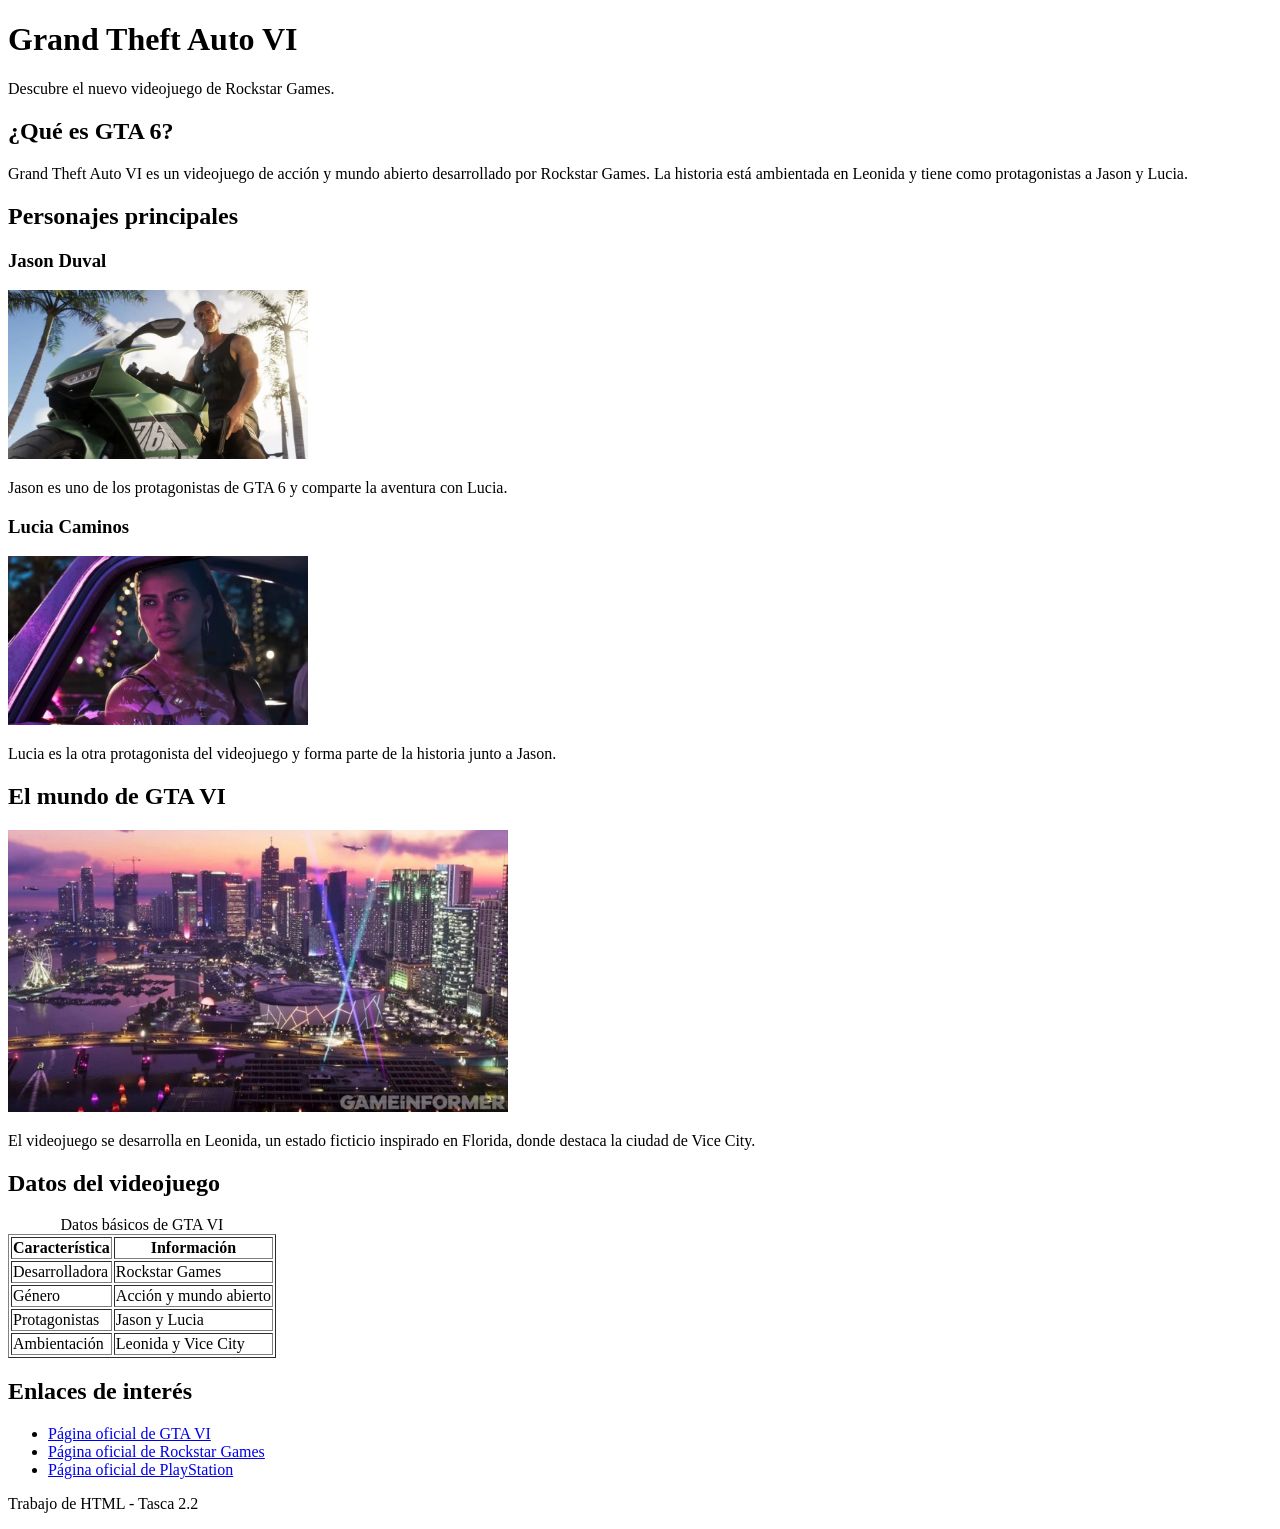
<file: Tasca2_2_Enrique_Rosa/index.html>
<!DOCTYPE html>
<html lang="es">
<head>
    <!-- Configuración básica y metadatos -->
    <meta charset="UTF-8">
    <meta name="viewport" content="width=device-width, initial-scale=1.0">

    <!-- Título descriptivo con palabras clave -->
    <title>GTA VI (Grand Theft Auto VI): protagonistas, Leonida y datos del videojuego de Rockstar Games</title>

    <!-- Descripción de la página -->
    <meta name="description" content="Información sobre Grand Theft Auto VI, el videojuego de mundo abierto de Rockstar Games: personajes, ambientación en Leonida y Vice City, y enlaces oficiales.">

    <!-- Palabras clave -->
    <meta name="keywords" content="GTA 6, GTA VI, Grand Theft Auto VI, Rockstar Games, videojuego, Leonida, Vice City, Jason, Lucia">

    <!-- Autor de la página -->
    <meta name="author" content="Enrique Rosa Sousa">
</head>
<body>
    <!-- Encabezado principal -->
    <header>
        <h1>Grand Theft Auto VI</h1>
        <p>Descubre el nuevo videojuego de Rockstar Games.</p>
    </header>

    <!-- Contenido principal de la página -->
    <main>

        <!-- Presentación del videojuego -->
        <section>
            <h2>¿Qué es GTA 6?</h2>
            <p>
                Grand Theft Auto VI es un videojuego de acción y mundo abierto
                desarrollado por Rockstar Games. La historia está ambientada
                en Leonida y tiene como protagonistas a Jason y Lucia.
            </p>
        </section>

        <!-- Personajes principales -->
        <section>
            <h2>Personajes principales</h2>

            <h3>Jason Duval</h3>
            <img src="imagenes/jason_duval.jpg" alt="Jason Duval, protagonista de GTA VI" width="300">
            <p>Jason es uno de los protagonistas de GTA 6 y comparte la aventura con Lucia.</p>

            <h3>Lucia Caminos</h3>
            <img src="imagenes/lucia_caminos.jpg" alt="Lucia Caminos, protagonista de GTA VI" width="300">
            <p>Lucia es la otra protagonista del videojuego y forma parte de la historia junto a Jason.</p>
        </section>

        <!-- Imagen general del videojuego -->
        <section>
            <h2>El mundo de GTA VI</h2>
            <img src="imagenes/mundo_gta.jpg" alt="Imagen promocional de Grand Theft Auto VI" width="500">
            <p>
                El videojuego se desarrolla en Leonida, un estado ficticio
                inspirado en Florida, donde destaca la ciudad de Vice City.
            </p>
        </section>

        <!-- Tabla de datos del videojuego -->
        <section>
            <h2>Datos del videojuego</h2>

            <table border="1">
                <caption>Datos básicos de GTA VI</caption>
                <tr>
                    <th>Característica</th>
                    <th>Información</th>
                </tr>
                <tr>
                    <td>Desarrolladora</td>
                    <td>Rockstar Games</td>
                </tr>
                <tr>
                    <td>Género</td>
                    <td>Acción y mundo abierto</td>
                </tr>
                <tr>
                    <td>Protagonistas</td>
                    <td>Jason y Lucia</td>
                </tr>
                <tr>
                    <td>Ambientación</td>
                    <td>Leonida y Vice City</td>
                </tr>
            </table>
        </section>

        <!-- Lista de enlaces externos -->
        <section>
            <h2>Enlaces de interés</h2>

            <ul>
                <li>
                    <a href="https://www.rockstargames.com/VI" target="_blank" rel="noopener noreferrer">
                        Página oficial de GTA VI
                    </a>
                </li>
                <li>
                    <a href="https://www.rockstargames.com" target="_blank" rel="noopener noreferrer">
                        Página oficial de Rockstar Games
                    </a>
                </li>
                <li>
                    <a href="https://www.playstation.com/es-es/" target="_blank" rel="noopener noreferrer">
                        Página oficial de PlayStation
                    </a>
                </li>
            </ul>
        </section>

    </main>

    <!-- Pie de página -->
    <footer>
        <p>Trabajo de HTML - Tasca 2.2</p>
    </footer>

</body>
</html>
</file>
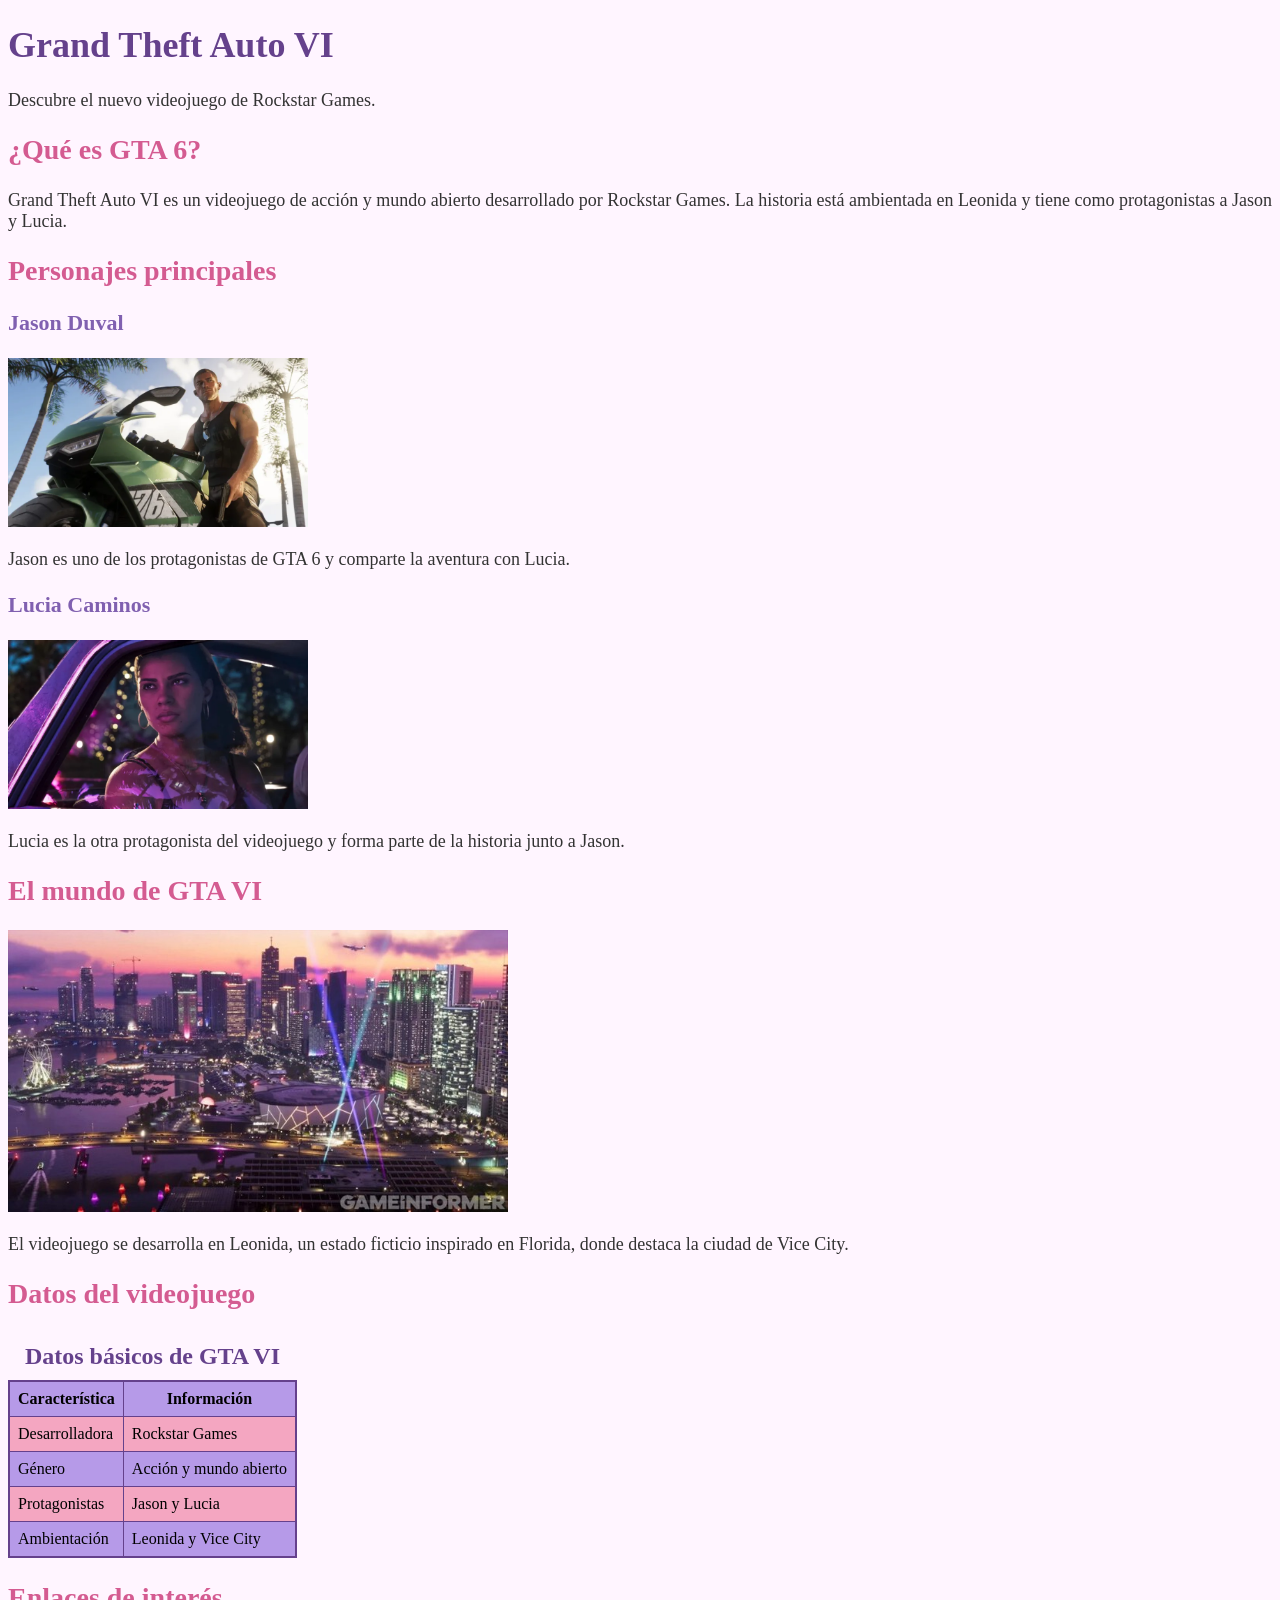
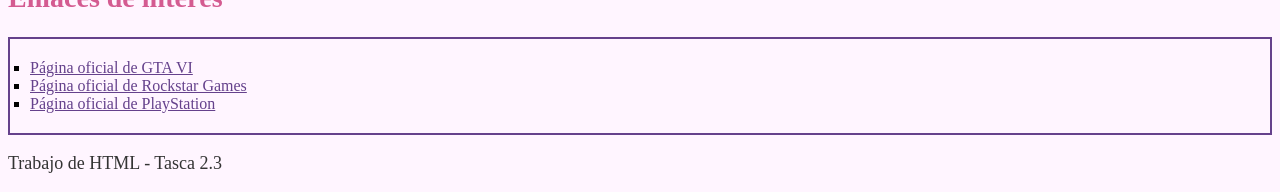
<file: Tasca2_3_Enrique_Rosa/index.html>
<!DOCTYPE html>
<html lang="es">
<head>
    <!-- Configuración básica y metadatos -->
    <meta charset="UTF-8">
    <meta name="viewport" content="width=device-width, initial-scale=1.0">

    <!-- Título descriptivo con palabras clave -->
    <title>GTA VI (Grand Theft Auto VI): protagonistas, Leonida y datos del videojuego de Rockstar Games</title>

    <!-- Descripción de la página -->
    <meta name="description" content="Información sobre Grand Theft Auto VI, el videojuego de mundo abierto de Rockstar Games: personajes, ambientación en Leonida y Vice City, y enlaces oficiales.">

    <!-- Palabras clave -->
    <meta name="keywords" content="GTA 6, GTA VI, Grand Theft Auto VI, Rockstar Games, videojuego, Leonida, Vice City, Jason, Lucia">

    <!-- Autor de la página -->
    <meta name="author" content="Enrique Rosa Sousa">

    <!-- Estilos CSS de la página -->
    <style>
        /* Color de fondo de la página */
        body {
            background-color: #FFF5FF;
        }

        /* Título principal */
        h1 {
            color: #65418C;
            font-size: 36px;
        }

        /* Títulos secundarios */
        h2 {
            color: #D45B91;
            font-size: 28px;
        }

        /* Subtítulos */
        h3 {
            color: #8060B0;
            font-size: 22px;
        }

        /* Texto de los párrafos */
        p {
            color: #333333;
            font-size: 18px;
        }

        /* Estilo del título de la tabla */
        caption {
            color: #65418C;
            font-size: 24px;
            font-weight: bold;
            padding: 10px;
        }

        /* Alternancia de colores en las filas pares */
        tr:nth-child(even) {
            background-color: #F4A6C1;
        }

        /* Alternancia de colores en las filas impares */
        tr:nth-child(odd) {
            background-color: #B69AE8;
        }

        /* Bordes de la tabla */
        table {
            border: 2px solid #65418C;
            border-collapse: collapse;
        }

        /* Bordes de las celdas */
        th, td {
            border: 1px solid #65418C;
            padding: 8px;
        }

        /* Enlaces que todavía no hemos visitado */
        a:link {
            color: #65418C;
        }

        /* Enlaces que ya hemos visitado */
        a:visited {
            color: #D45B91;
        }

        /* Estilo de la lista */
        ul {
            list-style-type: square;
            border: 2px solid #65418C;
            padding: 20px;
        }

    </style>
</head>
<body>
    <!-- Encabezado principal -->
    <header>
        <h1>Grand Theft Auto VI</h1>
        <p>Descubre el nuevo videojuego de Rockstar Games.</p>
    </header>

    <!-- Contenido principal de la página -->
    <main>

        <!-- Presentación del videojuego -->
        <section>
            <h2>¿Qué es GTA 6?</h2>
            <p>
                Grand Theft Auto VI es un videojuego de acción y mundo abierto
                desarrollado por Rockstar Games. La historia está ambientada
                en Leonida y tiene como protagonistas a Jason y Lucia.
            </p>
        </section>

        <!-- Personajes principales -->
        <section>
            <h2>Personajes principales</h2>

            <h3>Jason Duval</h3>
            <img src="imagenes/jason_duval.jpg" alt="Jason Duval, protagonista de GTA VI" width="300">
            <p>Jason es uno de los protagonistas de GTA 6 y comparte la aventura con Lucia.</p>

            <h3>Lucia Caminos</h3>
            <img src="imagenes/lucia_caminos.jpg" alt="Lucia Caminos, protagonista de GTA VI" width="300">
            <p>Lucia es la otra protagonista del videojuego y forma parte de la historia junto a Jason.</p>
        </section>

        <!-- Imagen general del videojuego -->
        <section>
            <h2>El mundo de GTA VI</h2>
            <img src="imagenes/mundo_gta.jpg" alt="Imagen promocional de Grand Theft Auto VI" width="500">
            <p>
                El videojuego se desarrolla en Leonida, un estado ficticio
                inspirado en Florida, donde destaca la ciudad de Vice City.
            </p>
        </section>

        <!-- Tabla de datos del videojuego -->
        <section>
            <h2>Datos del videojuego</h2>

            <table border="1">
                <caption>Datos básicos de GTA VI</caption>
                <tr>
                    <th>Característica</th>
                    <th>Información</th>
                </tr>
                <tr>
                    <td>Desarrolladora</td>
                    <td>Rockstar Games</td>
                </tr>
                <tr>
                    <td>Género</td>
                    <td>Acción y mundo abierto</td>
                </tr>
                <tr>
                    <td>Protagonistas</td>
                    <td>Jason y Lucia</td>
                </tr>
                <tr>
                    <td>Ambientación</td>
                    <td>Leonida y Vice City</td>
                </tr>
            </table>
        </section>

        <!-- Lista de enlaces externos -->
        <section>
            <h2>Enlaces de interés</h2>

            <ul>
                <li>
                    <a href="https://www.rockstargames.com/VI" target="_blank" rel="noopener noreferrer">
                        Página oficial de GTA VI
                    </a>
                </li>
                <li>
                    <a href="https://www.rockstargames.com" target="_blank" rel="noopener noreferrer">
                        Página oficial de Rockstar Games
                    </a>
                </li>
                <li>
                    <a href="https://www.playstation.com/es-es/" target="_blank" rel="noopener noreferrer">
                        Página oficial de PlayStation
                    </a>
                </li>
            </ul>
        </section>

    </main>

    <!-- Pie de página -->
    <footer>
        <p>Trabajo de HTML - Tasca 2.3</p>
    </footer>

</body>
</html>
</file>
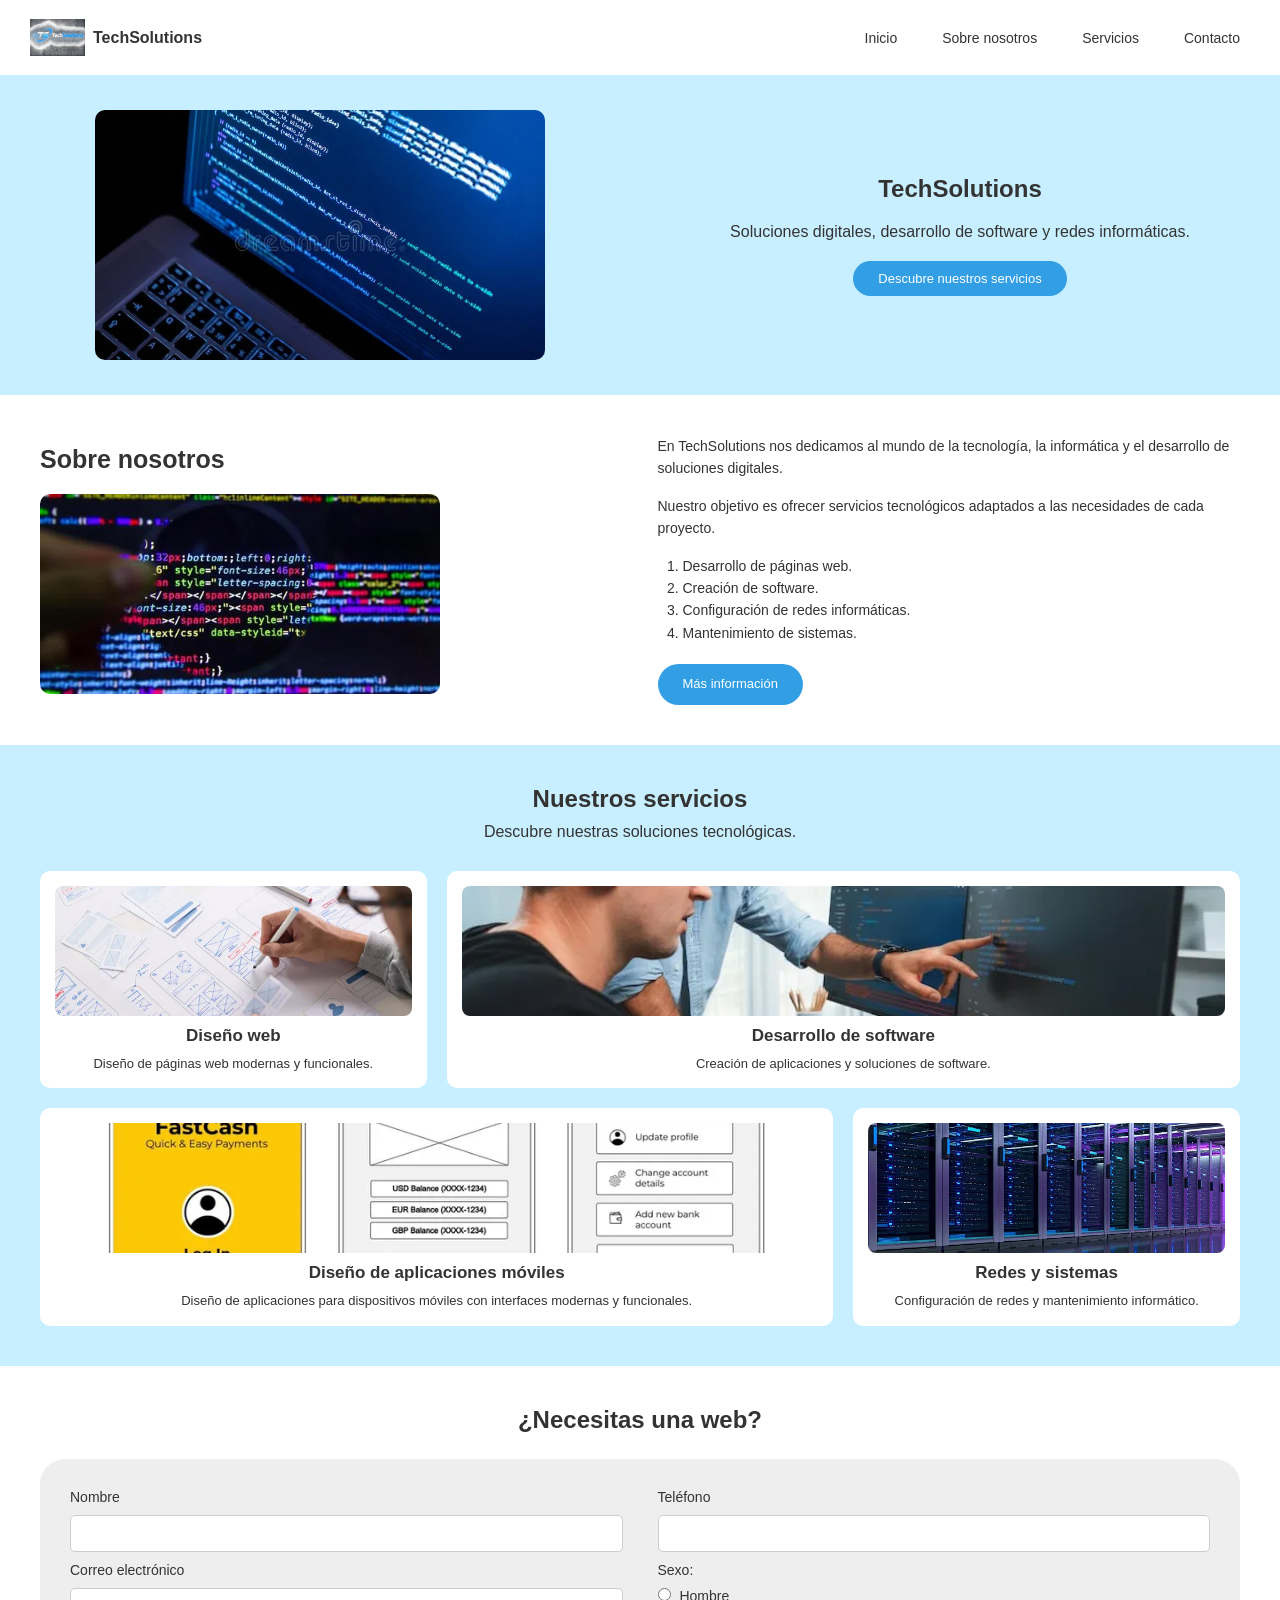
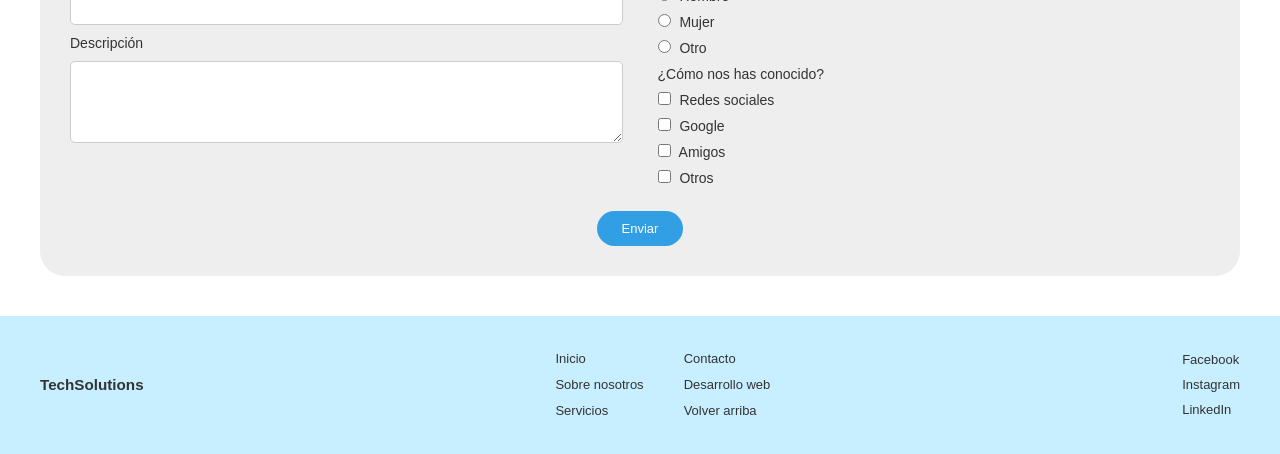
<file: Tasca2_5_Enrique_Rosa/index.html>
<!DOCTYPE html>
<html lang="es">
<head>
    <meta charset="UTF-8">
    <meta name="viewport" content="width=device-width, initial-scale=1.0">
    <meta name="description" content="TechSolutions ofrece servicios de desarrollo de software y redes informáticas.">
    <title>TechSolutions | Tecnología e informática</title>

    <!-- Enlace al archivo CSS -->
    <link rel="stylesheet" href="style.css">
</head>

<body>

    <!-- CABECERA -->
    <header>
        <div class="logo">
            <img src="imagenes/logo.png" alt="Logo de TechSolutions">
            <h2>TechSolutions</h2>
        </div>

        <!-- Menú de navegación -->
        <nav>
            <ul>
                <li><a href="#inicio">Inicio</a></li>
                <li><a href="#nosotros">Sobre nosotros</a></li>
                <li><a href="#servicios">Servicios</a></li>
                <li><a href="#contacto">Contacto</a></li>
            </ul>
        </nav>
    </header>

    <main>

        <!-- PRESENTACIÓN PRINCIPAL -->
        <section id="inicio" class="presentacion">

            <div class="imagen-principal">
                <img src="imagenes/portada.jpg" alt="Ordenador portátil">
            </div>

            <div class="texto-principal">
                <h1>TechSolutions</h1>
                <p>Soluciones digitales, desarrollo de software y redes informáticas.</p>
                <a href="#servicios" class="boton">Descubre nuestros servicios</a>
            </div>

        </section>

        <!-- SOBRE NOSOTROS -->
        <section id="nosotros" class="sobre-mi">

            <div class="sobre-mi-titulo">
                <h2>Sobre nosotros</h2>
                <img src="imagenes/presentacion.jpg" alt="Pantalla con código de programación">
            </div>

            <div class="sobre-mi-texto">
                <p>
                    En TechSolutions nos dedicamos al mundo de la tecnología,
                    la informática y el desarrollo de soluciones digitales.
                </p>

                <p>
                    Nuestro objetivo es ofrecer servicios tecnológicos
                    adaptados a las necesidades de cada proyecto.
                </p>

                <ol>
                    <li>Desarrollo de páginas web.</li>
                    <li>Creación de software.</li>
                    <li>Configuración de redes informáticas.</li>
                    <li>Mantenimiento de sistemas.</li>
                </ol>

                <a href="#contacto" class="boton">Más información</a>
            </div>

        </section>

        <!-- SERVICIOS -->
        <section id="servicios" class="ofertas">

            <div class="titulo-ofertas">
                <h2>Nuestros servicios</h2>
                <p>Descubre nuestras soluciones tecnológicas.</p>
            </div>

            <div class="rejilla-ofertas">

                <article class="oferta">
                    <img src="imagenes/oferta_1.jpg" alt="Diseño de páginas web">
                    <div>
                        <h3>Diseño web</h3>
                        <p>Diseño de páginas web modernas y funcionales.</p>
                    </div>
                </article>

                <article class="oferta">
                    <img src="imagenes/oferta_2.jpg" alt="Desarrollo de software">
                    <div>
                        <h3>Desarrollo de software</h3>
                        <p>Creación de aplicaciones y soluciones de software.</p>
                    </div>
                </article>

                <article class="oferta">
                    <img src="imagenes/oferta_3.jpg" alt="Diseño de aplicaciones móviles">
                    <div>
                        <h3>Diseño de aplicaciones móviles</h3>
                        <p>Diseño de aplicaciones para dispositivos móviles con interfaces modernas y funcionales.</p>
                    </div>
                </article>

                <article class="oferta">
                    <img src="imagenes/oferta_4.jpg" alt="Equipos y redes informáticas">
                    <div>
                        <h3>Redes y sistemas</h3>
                        <p>Configuración de redes y mantenimiento informático.</p>
                    </div>
                </article>

            </div>

        </section>

        <!-- FORMULARIO DE CONTACTO -->
        <section id="contacto" class="contacto">

            <h2>¿Necesitas una web?</h2>

            <form action="#" method="post">

                <div class="campos-formulario">

                    <div class="columna-formulario">

                        <label for="nombre">Nombre</label>
                        <input type="text" id="nombre" name="nombre" required>

                        <label for="email">Correo electrónico</label>
                        <input type="email" id="email" name="email" required>

                        <label for="descripcion">Descripción</label>
                        <textarea id="descripcion" name="descripcion" rows="4"></textarea>

                    </div>

                    <div class="columna-formulario">

                        <label for="telefono">Teléfono</label>
                        <input type="tel" id="telefono" name="telefono">

                        <p>Sexo:</p>

                        <label>
                            <input type="radio" name="sexo" value="hombre">
                            Hombre
                        </label>

                        <label>
                            <input type="radio" name="sexo" value="mujer">
                            Mujer
                        </label>

                        <label>
                            <input type="radio" name="sexo" value="otro">
                            Otro
                        </label>

                        <p>¿Cómo nos has conocido?</p>

                        <label>
                            <input type="checkbox" name="origen" value="redes">
                            Redes sociales
                        </label>

                        <label>
                            <input type="checkbox" name="origen" value="google">
                            Google
                        </label>

                        <label>
                            <input type="checkbox" name="origen" value="amigos">
                            Amigos
                        </label>

                        <label>
                            <input type="checkbox" name="origen" value="otros">
                            Otros
                        </label>

                    </div>

                </div>

                <button type="submit" class="boton">Enviar</button>

            </form>

        </section>

    </main>

    <!-- PIE DE PÁGINA -->
    <footer>

        <div class="logo-footer">
            <h3>TechSolutions</h3>
        </div>

        <div class="enlaces-footer">

            <ul>
                <li><a href="#inicio">Inicio</a></li>
                <li><a href="#nosotros">Sobre nosotros</a></li>
                <li><a href="#servicios">Servicios</a></li>
            </ul>

            <ul>
                <li><a href="#contacto">Contacto</a></li>
                <li><a href="#servicios">Desarrollo web</a></li>
                <li><a href="#inicio">Volver arriba</a></li>
            </ul>

        </div>

        <div class="redes-sociales">
            <a href="#">Facebook</a>
            <a href="#">Instagram</a>
            <a href="#">LinkedIn</a>
        </div>

    </footer>

</body>
</html>
</file>
<file: Tasca2_5_Enrique_Rosa/style.css>
/* 1. COLORES Y CONFIGURACIÓN GENERAL */
* {
    margin: 0;
    padding: 0;
    box-sizing: border-box;
}

body {
    font-family: Arial, sans-serif;
    color: #333333;
    background-color: #ffffff;
}

a {
    text-decoration: none;
    color: inherit;
}

/* Configuración general de las imágenes */
img {
    display: block;
    max-width: 100%;
    object-fit: cover;
}

/* 2. CABECERA Y MENÚ DE NAVEGACIÓN */

/* Grid para colocar el logo y el menú */
header {
    display: grid;
    grid-template-columns: 200px 1fr;
    align-items: center;
    padding: 10px 30px;
    gap: 20px;
}

/* Distribución del logo y el nombre */
.logo {
    display: grid;
    grid-template-columns: 55px auto;
    align-items: center;
    gap: 8px;
    width: 200px;
}

.logo img {
    width: 55px;
    height: 55px;
    object-fit: contain;
}

.logo h2 {
    font-size: 16px;
    white-space: nowrap;
}

/* Flexbox para alinear los enlaces del menú */
nav {
    display: flex;
    justify-content: flex-end;
}

nav ul {
    display: flex;
    gap: 25px;
    list-style: none;
}

nav a {
    display: block;
    font-size: 14px;
    padding: 10px;
}

nav a:hover {
    color: #168bd2;
}

/* 3. PRESENTACIÓN PRINCIPAL */

/* Grid para dividir la sección en dos columnas */
.presentacion {
    display: grid;
    grid-template-columns: 1fr 1fr;
    align-items: center;
    min-height: 320px;
    background-color: #c8efff;
}

/* Imagen principal con tamaño limitado */
.imagen-principal {
    display: flex;
    justify-content: center;
    align-items: center;
    padding: 20px;
}

.imagen-principal img {
    width: 100%;
    max-width: 450px;
    height: 250px;
    border-radius: 10px;
}

/* Flexbox para centrar el texto de presentación */
.texto-principal {
    display: flex;
    flex-direction: column;
    justify-content: center;
    align-items: center;
    gap: 20px;
    padding: 30px;
    text-align: center;
}

/* 4. BOTONES */

.boton {
    display: inline-block;
    padding: 10px 25px;
    background-color: #329fe5;
    color: white;
    border: none;
    border-radius: 25px;
    font-size: 13px;
    cursor: pointer;
}

.boton:hover {
    background-color: #167fc3;
}

/* 5. SECCIÓN SOBRE NOSOTROS */

/* Grid para organizar la imagen y el texto */
.sobre-mi {
    display: grid;
    grid-template-columns: 1fr 1fr;
    align-items: center;
    gap: 35px;
    padding: 40px;
}

.sobre-mi-titulo h2 {
    font-size: 25px;
    margin-bottom: 20px;
}

.sobre-mi-titulo img {
    width: 100%;
    max-width: 400px;
    height: 200px;
    border-radius: 10px;
}

.sobre-mi-texto {
    font-size: 14px;
    line-height: 1.6;
}

.sobre-mi-texto p {
    margin-bottom: 15px;
}

.sobre-mi-texto ol {
    margin: 15px 0 20px 25px;
}

/* 6. SECCIÓN DE SERVICIOS */

.ofertas {
    padding: 40px;
    background-color: #c8efff;
}

.titulo-ofertas {
    text-align: center;
    margin-bottom: 30px;
}

.titulo-ofertas h2 {
    margin-bottom: 10px;
}

/* Grid de 3 columnas: las tarjetas 2 y 3 ocupan el doble de ancho */
.rejilla-ofertas {
    display: grid;
    grid-template-columns: repeat(3, 1fr);
    gap: 20px;
}

.oferta:nth-child(2),
.oferta:nth-child(3) {
    grid-column: span 2;
}

.oferta {
    padding: 15px;
    background-color: white;
    border-radius: 10px;
    text-align: center;
}

.oferta img {
    width: 100%;
    height: 130px;
    margin-bottom: 10px;
    border-radius: 8px;
}

.oferta h3 {
    margin-bottom: 8px;
    font-size: 17px;
}

.oferta p {
    font-size: 13px;
    line-height: 1.5;
}

/* 7. FORMULARIO DE CONTACTO */

.contacto {
    padding: 40px;
}

.contacto h2 {
    margin-bottom: 25px;
    text-align: center;
}

.contacto form {
    padding: 30px;
    background-color: #eeeeee;
    border-radius: 25px;
}

/* Grid para repartir los campos en dos columnas */
.campos-formulario {
    display: grid;
    grid-template-columns: 1fr 1fr;
    gap: 35px;
    margin-bottom: 25px;
}

/* Flexbox para apilar etiquetas y campos */
.columna-formulario {
    display: flex;
    flex-direction: column;
    gap: 10px;
    font-size: 14px;
}

.columna-formulario input:not([type="radio"]):not([type="checkbox"]),
.columna-formulario textarea {
    width: 100%;
    padding: 10px;
    border: 1px solid #cccccc;
    border-radius: 5px;
}

.columna-formulario input[type="radio"],
.columna-formulario input[type="checkbox"] {
    margin-right: 5px;
}

/* Grupos de opciones (radios y checkboxes) en fila */
fieldset {
    display: flex;
    flex-wrap: wrap;
    gap: 6px 20px;
    border: none;
}

legend {
    margin-bottom: 6px;
}

/* Botón de enviar centrado */
.contacto form > .boton {
    display: block;
    margin: 10px auto 0;
}

/* 8. PIE DE PÁGINA */

footer {
    display: flex;
    justify-content: space-between;
    align-items: center;
    padding: 30px 40px;
    background-color: #c8efff;
    font-size: 13px;
}

.enlaces-footer {
    display: flex;
    gap: 40px;
}

.enlaces-footer ul {
    list-style: none;
    line-height: 2;
}

.redes-sociales {
    display: flex;
    flex-direction: column;
    gap: 10px;
}

/* 9. ADAPTACIÓN A MÓVILES */

@media (max-width: 700px) {

    header {
        grid-template-columns: 1fr;
        justify-items: center;
    }

    nav {
        justify-content: center;
    }

    nav ul {
        flex-wrap: wrap;
        justify-content: center;
        gap: 10px;
    }

    .presentacion,
    .sobre-mi {
        grid-template-columns: 1fr;
    }

    /* Las tarjetas pasan a una sola columna */
    .rejilla-ofertas {
        grid-template-columns: 1fr;
    }

    .oferta:nth-child(n) {
        grid-column: auto;
    }

    .campos-formulario {
        grid-template-columns: 1fr;
    }

    footer {
        flex-direction: column;
        gap: 25px;
        text-align: center;
    }

    .enlaces-footer {
        justify-content: center;
    }
}
</file>
